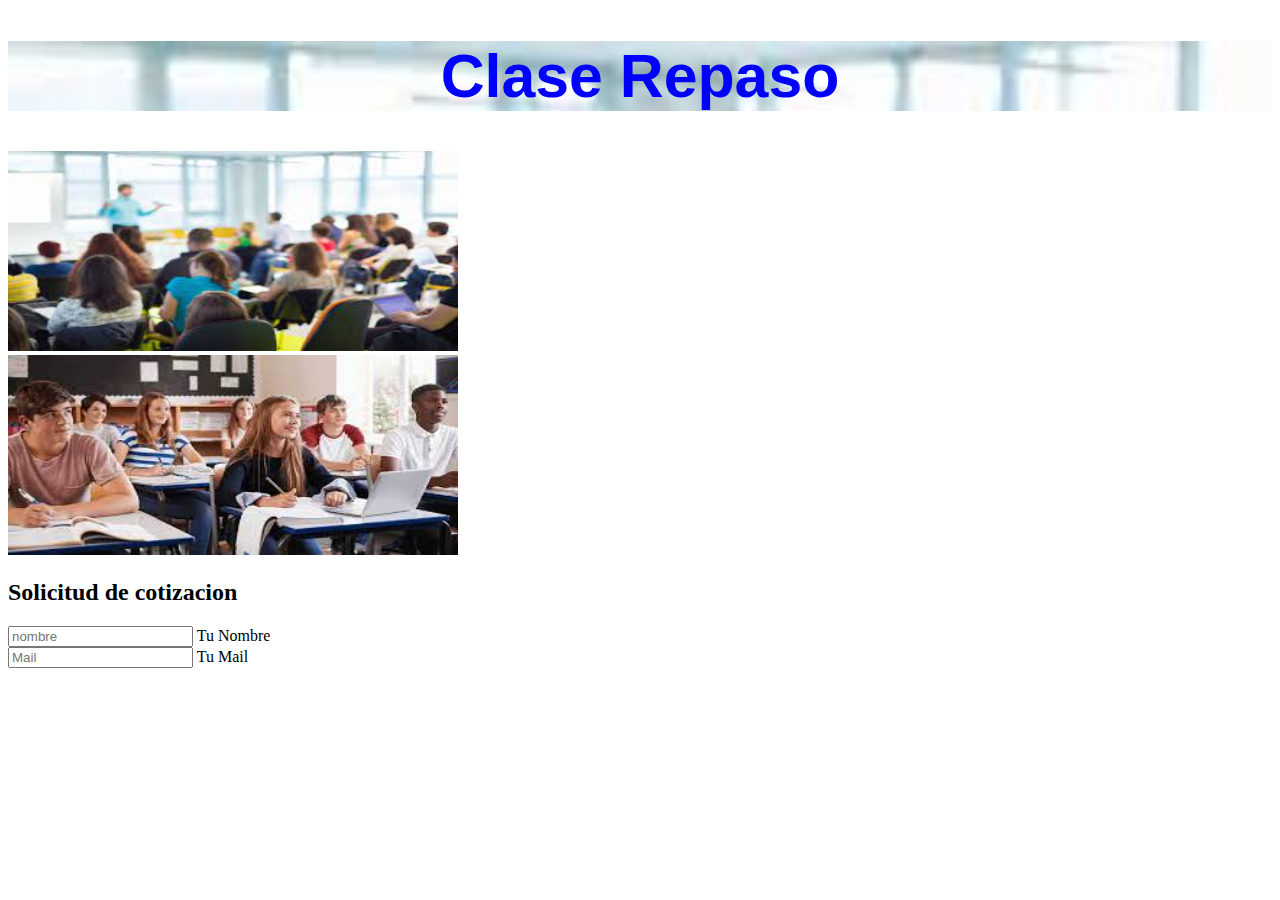
<file: claseRepaso/index.html>
<!DOCTYPE html>
<html lang="en">
<head>
    <meta charset="UTF-8">
    <meta http-equiv="X-UA-Compatible" content="IE=edge">
    <meta name="viewport" content="width=device-width, initial-scale=1.0">
    <title>Document</title>
    <link rel="stylesheet" href="styles.css">
</head>
<body>
    <header>    
        <h1>Clase Repaso</h1>
    </header>
    
    <div>
        <img src="IMG/descarga.jpg" height="200" width="450">
    </div>
    <div>
        <img src="IMG/descarga (1).jpg" height="200" width="450">
    </div>
    <form>
        <h2>Solicitud de cotizacion</h2>
        <div>
            <input type="text" placeholder="nombre">
            <label for="nombre">Tu Nombre</label>
        
        </div>
        <div>
            <input type="email" placeholder="Mail">
            <label for="E-mail">Tu Mail</label>
        </div>
    </form>
    

</body>
</html>
</file>
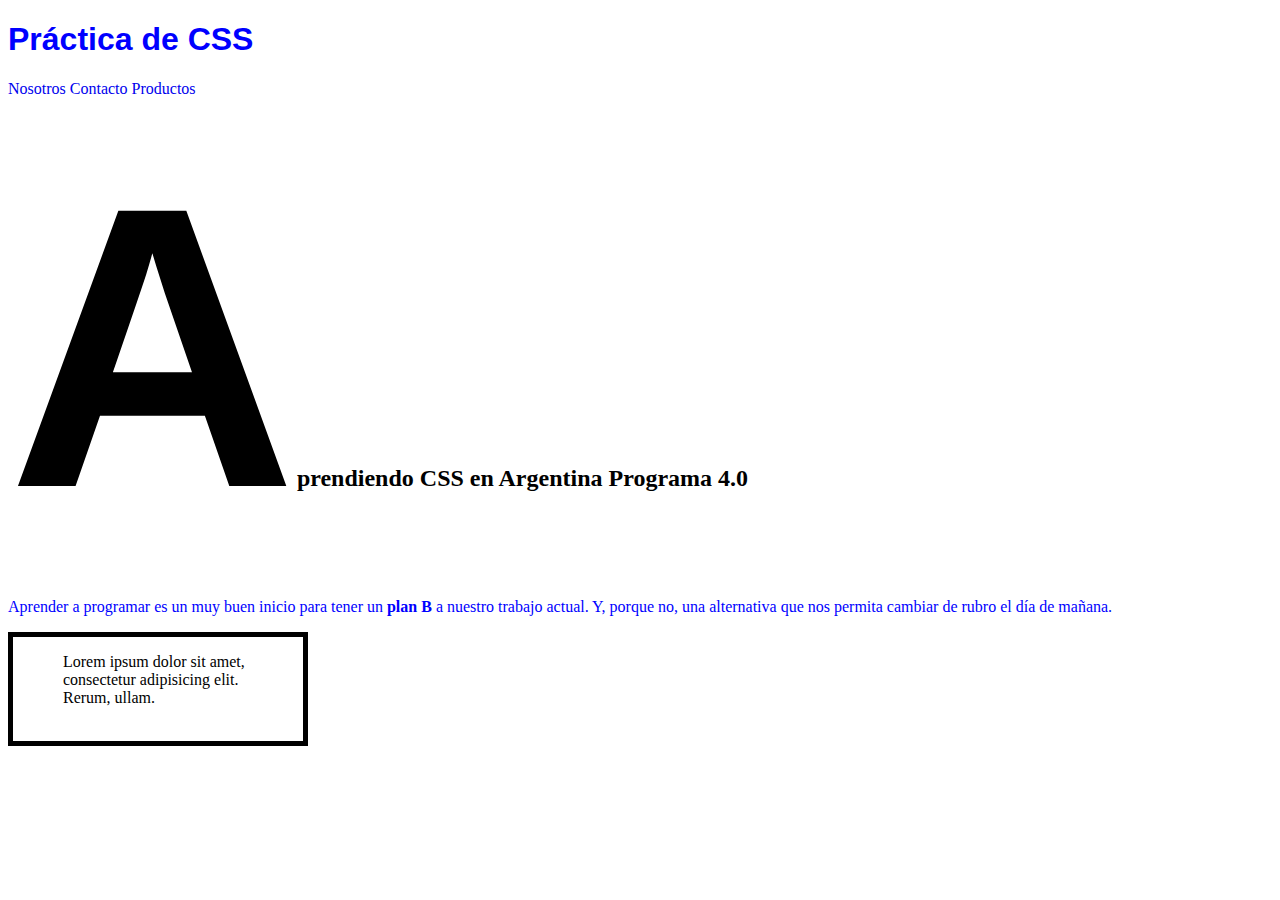
<file: PracticaCss175/index.html>
<!DOCTYPE html>
<html lang="en">
<head>
    <meta charset="UTF-8">
    <meta http-equiv="X-UA-Compatible" content="IE=edge">
    <meta name="viewport" content="width=device-width, initial-scale=1.0">
    <title>Document</title>
    <link rel="stylesheet" href="estilos.css">
</head>
<h1>Práctica de CSS</h1>
    <nav>
        <a href="#">Nosotros</a>
        <a href="#">Contacto</a>
        <a href="#">Productos</a> 
    </nav>
    <section id="seccion">
        <h2 class="subtitulo">Aprendiendo CSS en Argentina Programa 4.0</h2>
        <p class="parrafo">Aprender a programar es un muy buen inicio para tener un <b>plan B</b>  a nuestro trabajo actual. Y, porque no, una alternativa que nos permita cambiar de rubro el día de mañana.</p>
    </section>
    <div class="parrafo2">
        <p>Lorem ipsum dolor sit amet, consectetur adipisicing elit. Rerum, ullam.</p>
        <br>
    </div>
<body>
    
</body>
</html>
</file>
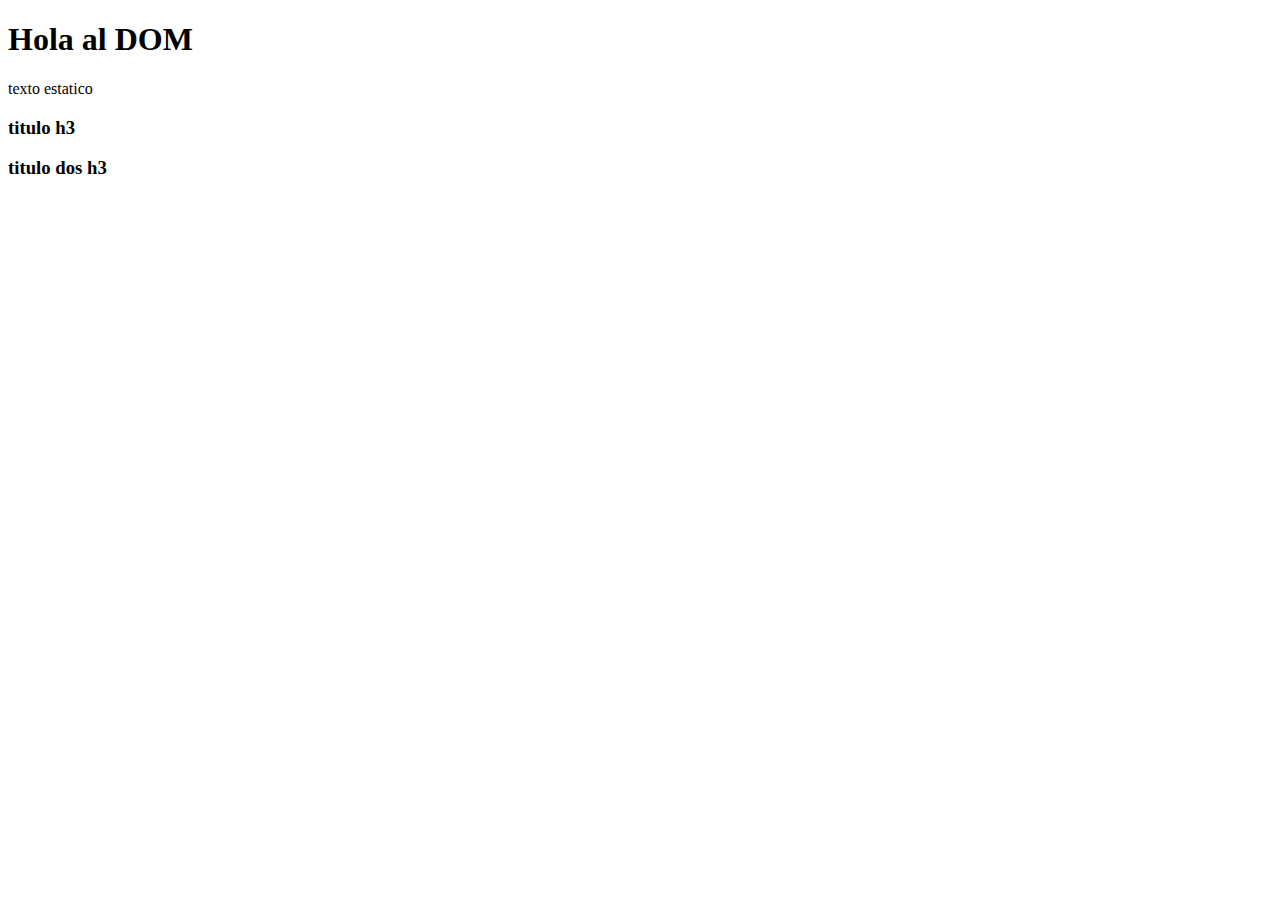
<file: ejercicio clase 3/practiacaDOM/index.html>
<!DOCTYPE html>
<html lang="en">
<head>
    <meta charset="UTF-8">
    <meta http-equiv="X-UA-Compatible" content="IE=edge">
    <meta name="viewport" content="width=device-width, initial-scale=1.0">
    <title>Document</title>
</head>
<body>
    <h1>Hola al DOM</h1>
    <p id="parrafo">texto estatico</p>
    <h3 class="h3-danger">titulo h3</h3>
    <h3 class="h3-danger">titulo dos h3</h3>
    <script src="app.js"></script>
</body>
</html>
</file>
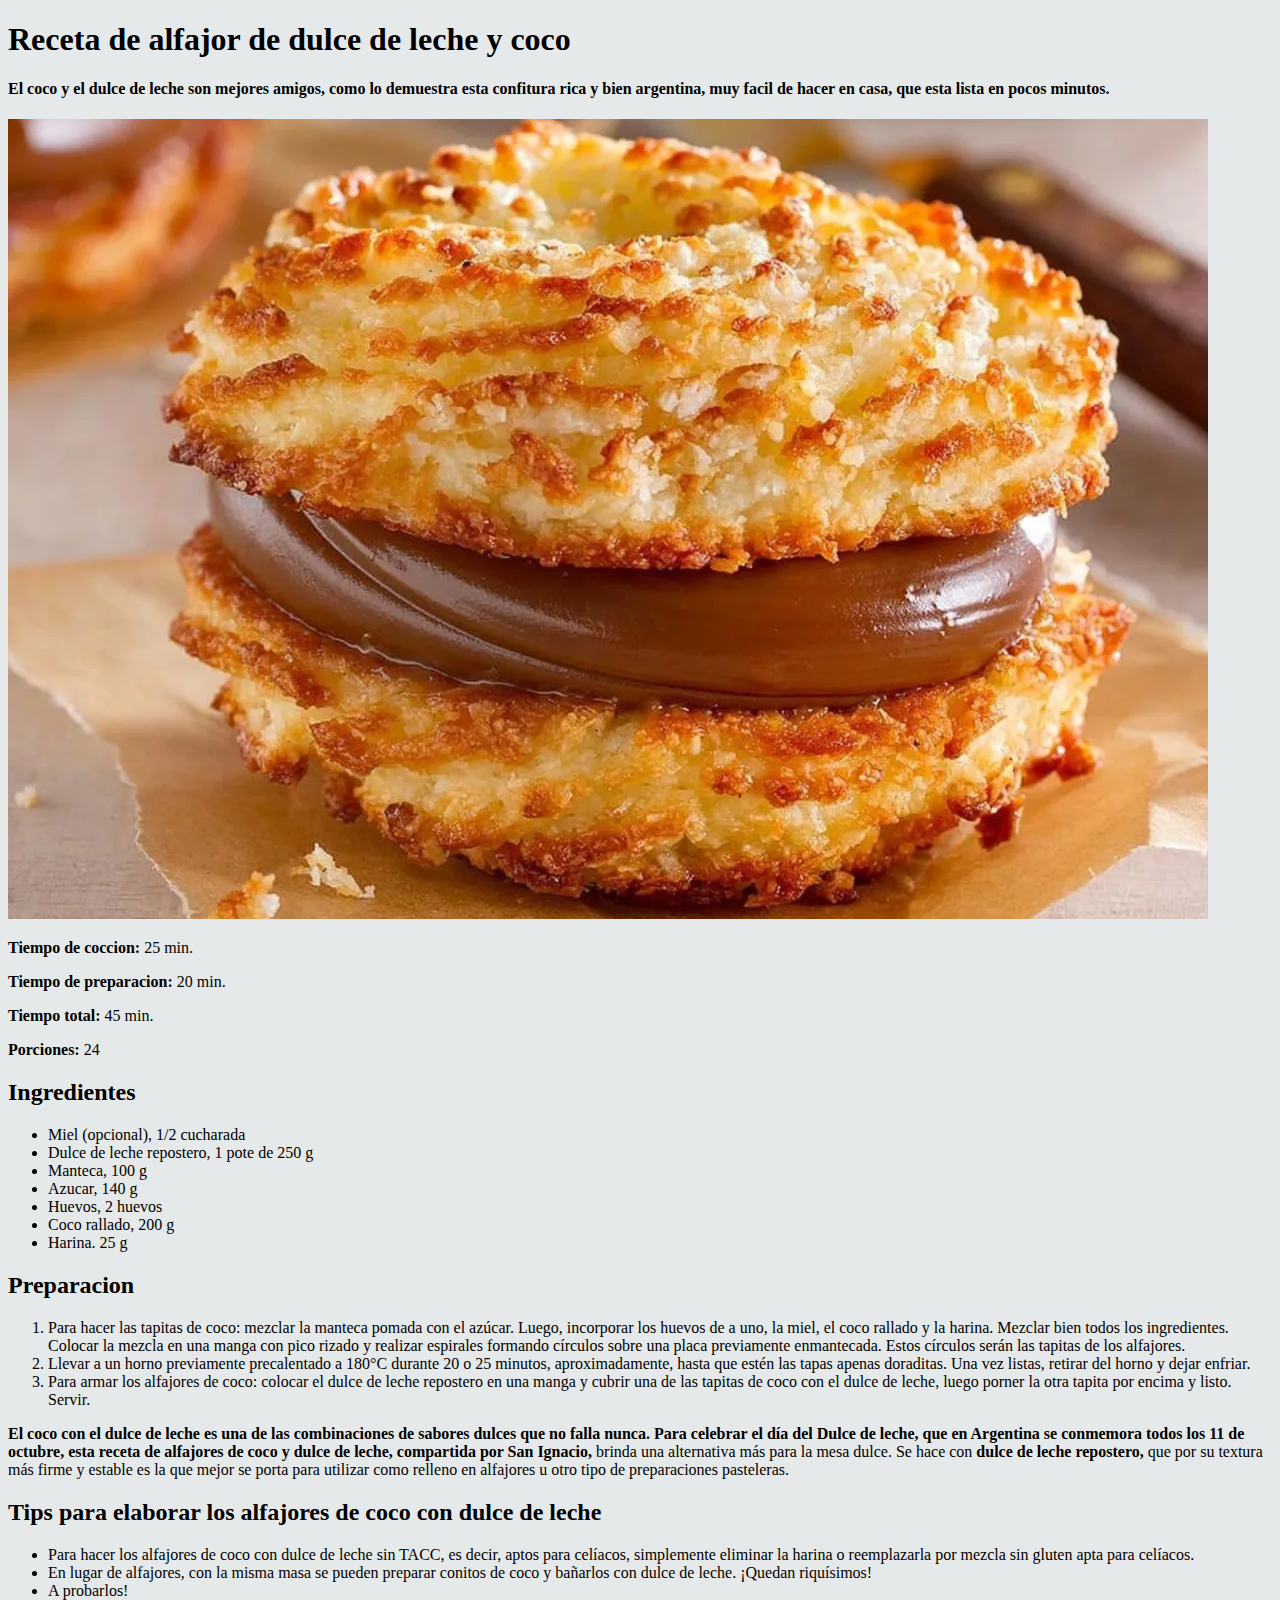
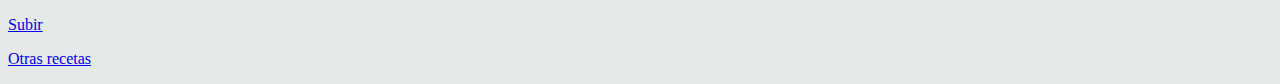
<file: ejercicio clase 3/PracticaClase4/index.html>
<!DOCTYPE html>
<html lang="en">
<head>
    <meta charset="UTF-8">
    <meta http-equiv="X-UA-Compatible" content="IE=edge">
    <meta name="viewport" content="width=device-width, initial-scale=1.0">
    <title>RECETA</title>
    <link rel="stylesheet" href="estilos.css">
</head>
<body>
    <header>
        <h1>Receta de alfajor de dulce de leche y coco</h1>
        <h4>El coco y el dulce de leche son mejores amigos, como lo demuestra esta confitura rica y bien argentina, muy facil de hacer en casa, que esta lista en pocos minutos.</h4>
    </header>
    <main>
        <img src="IMG/alfajor.jpg">
        <P>
            <b>Tiempo de coccion:</b> 25 min.
        </P>
        <p>
            <b>Tiempo de preparacion:</b> 20 min.
        </p>
        <p>
            <b>Tiempo total:</b> 45 min.
        </p>
        <p>
            <b>Porciones:</b> 24
        </p>
        <h2>Ingredientes</h2>
        <ul>
            <li>Miel (opcional), 1/2 cucharada</li>
            <li>Dulce de leche repostero, 1 pote de 250 g</li>
            <li>Manteca, 100 g</li>
            <li>Azucar, 140 g</li>
            <li>Huevos, 2 huevos</li>
            <li>Coco rallado, 200 g</li>
            <li>Harina. 25 g</li>
        </ul>
        <h2>Preparacion</h2>
        <ol>
            <li>Para hacer las tapitas de coco: mezclar la manteca pomada con el azúcar. Luego, incorporar los huevos de a uno, la miel, el coco rallado y la harina. Mezclar bien todos los ingredientes. Colocar la mezcla en una manga con pico rizado y realizar espirales formando círculos sobre una placa previamente enmantecada. Estos círculos serán las tapitas de los alfajores.</li>
            <li>Llevar a un horno previamente precalentado a 180°C durante 20 o 25 minutos, aproximadamente, hasta que estén las tapas apenas doraditas. Una vez listas, retirar del horno y dejar enfriar.</li>
            <li>Para armar los alfajores de coco: colocar el dulce de leche repostero en una manga y cubrir una de las tapitas de coco con el dulce de leche, luego porner la otra tapita por encima y listo. Servir.</li>

        </ol>
        <p><b>El coco con el dulce de leche es una de las combinaciones de sabores dulces que no falla nunca. Para celebrar el día del Dulce de leche, que en Argentina se conmemora todos los 11 de octubre, esta receta de alfajores de coco y dulce de leche, compartida por San Ignacio,</b> brinda una alternativa más para la mesa dulce. Se hace con <b>dulce de leche repostero,</b> que por su textura más firme y estable es la que mejor se porta para utilizar como relleno en alfajores u otro tipo de preparaciones pasteleras.</p>

          <h2>Tips para elaborar los alfajores de coco con dulce de leche</h2>  
          <ul>
            <li>Para hacer los alfajores de coco con dulce de leche sin TACC, es decir, aptos para celíacos, simplemente eliminar la harina o reemplazarla por mezcla sin gluten apta para celíacos.</li>
            <li>En lugar de alfajores, con la misma masa se pueden preparar conitos de coco y bañarlos con dulce de leche. ¡Quedan riquísimos!</li>
            <li>A probarlos!</li>
          </ul>
          <nav>
        <p>
            <a href="#">Subir</a>
        </p>
        <p>
            <a href="#">Otras recetas</a>
        </p>
          </nav>
        
        

    </main>
</body>
</html>
</file>
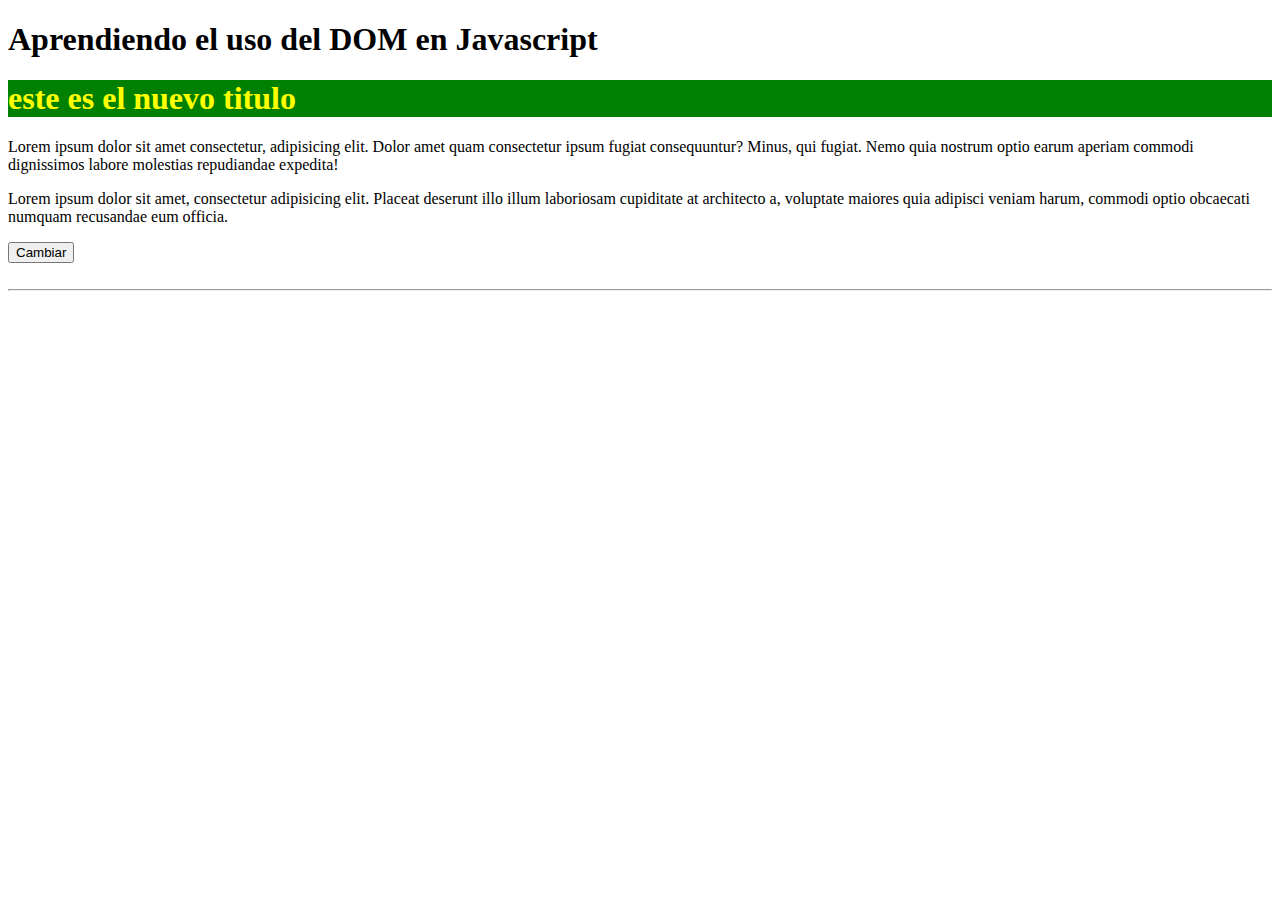
<file: ejercicio clase 3/practiacaDOM/practicaclase5-175/index.html>
<!DOCTYPE html>
<html lang="en">
<head>
    <meta charset="UTF-8">
    <meta http-equiv="X-UA-Compatible" content="IE=edge">
    <meta name="viewport" content="width=device-width, initial-scale=1.0">
    <title>CLASE 5</title>
</head>
<body>
    <h1>Aprendiendo el uso del DOM en Javascript</h1>
    <div class="container">
        <h1 id="titulo">Hola soy un documento HTML</h1>
        <p id="parrafo" class="dirigir">Lorem ipsum dolor sit amet consectetur, adipisicing elit. Dolor amet quam consectetur ipsum fugiat consequuntur? Minus, qui fugiat. Nemo quia nostrum optio earum aperiam commodi dignissimos labore molestias repudiandae expedita!</p>
        <p id="parrafo">Lorem ipsum dolor sit amet, consectetur adipisicing elit. Placeat deserunt illo illum laboriosam cupiditate at architecto a, voluptate maiores quia adipisci veniam harum, commodi optio obcaecati numquam recusandae eum officia.</p>
        <button id="boton" class="btn btn-info">Cambiar</button>

    </div><br>
    <hr>
    <ul id="lista"></ul>
    <script src="app.js"></script>
</body>
</html>
</file>
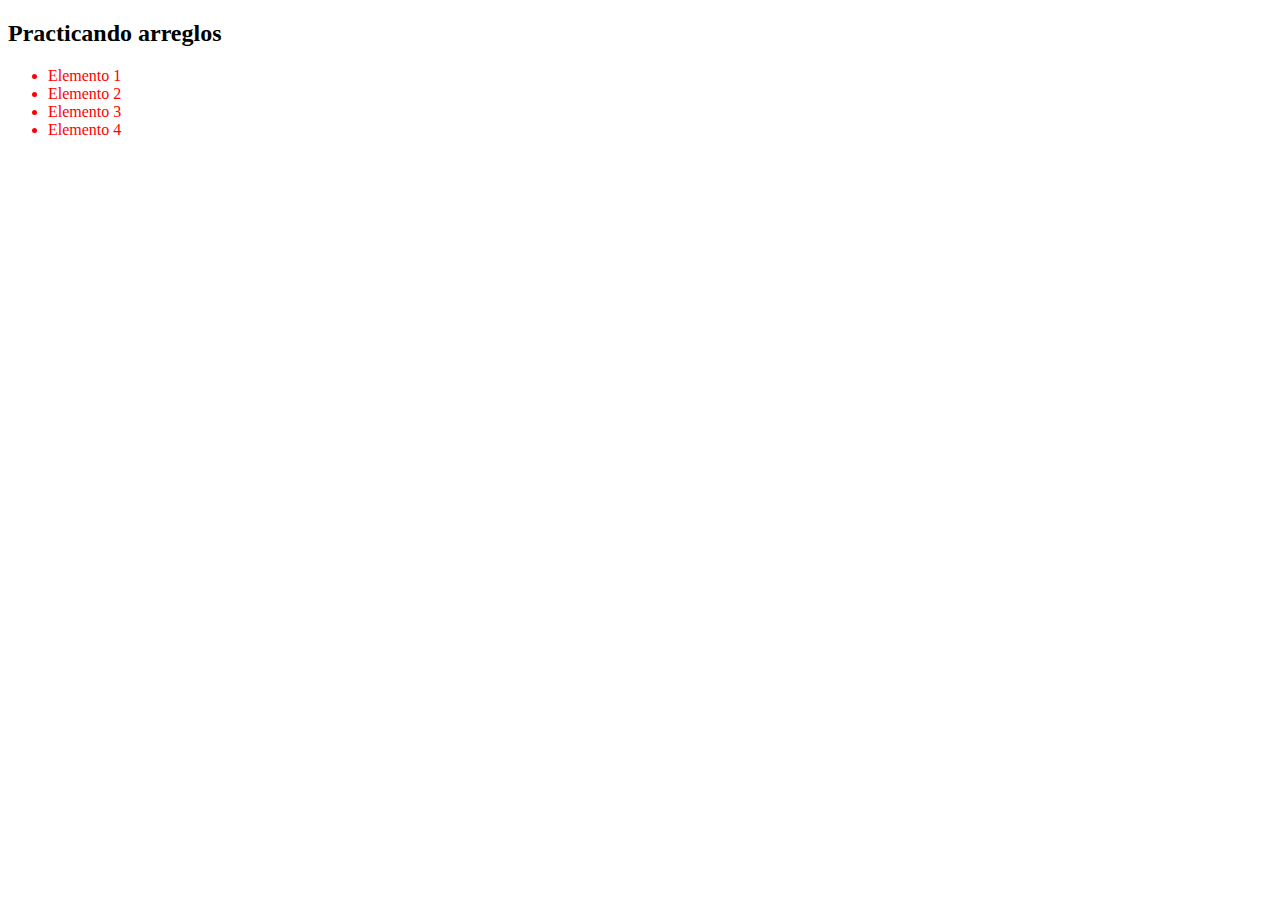
<file: ejercicio clase 3/practiacaDOM/practicaclase5-175/practicaClase6/index.htm>
<!DOCTYPE html>
<html lang="en">
<head>
    <meta charset="UTF-8">
    <meta http-equiv="X-UA-Compatible" content="IE=edge">
    <meta name="viewport" content="width=device-width, initial-scale=1.0">
    <title>Arreglos y objetos</title>
</head>
<body>
    <h2>Practicando arreglos</h2>
    <ul id="lista">
        <li>Elemento 1</li>
        <li>Elemento 2</li>
        <li>Elemento 3</li>
        <li>Elemento 4</li>
    </ul>
    <script src="app.js"></script>
</body>
</html>
</file>
<file: claseRepaso/styles.css>
header {
color: blue;
background-image: url(IMG/descarga.jpg);
font-family: Arial, Helvetica, sans-serif;
background-size: cover;
text-align: center;
font-size: 1.9rem;
}
</file>
<file: PracticaCss175/estilos.css>
/** {
    color:brown
}
body {
    text-align: center;
} */
h1 {
    color:blue;
    font-family: 'Trebuchet MS', 'Lucida Sans Unicode', 'Lucida Grande', 'Lucida Sans', Arial, sans-serif;

}
section > p {
    color:blue;
    /* background-color: green; */
    background-image: url(/);
}
.subtitulo:first-letter {
    font-size: 400px;
    font-weight: 900;
    font-family: Impact, Haettenschweiler, 'Arial Narrow Bold', sans-serif;
}
a {
    text-decoration: none;
}

a:hover {
    background-color: chartreuse;
}

.parrafo2 {
    width: 300px;
    padding-left: 50px;
    padding-right: 50px;
    margin-left: 30;
    margin-right: 30px;
    border: 5px solid black;
    box-sizing: border-box;
}
</file>
<file: ejercicio clase 3/PracticaClase4/estilos.css>
body {
    background-color: rgba(230, 233, 233, 0.979);
}
</file>
